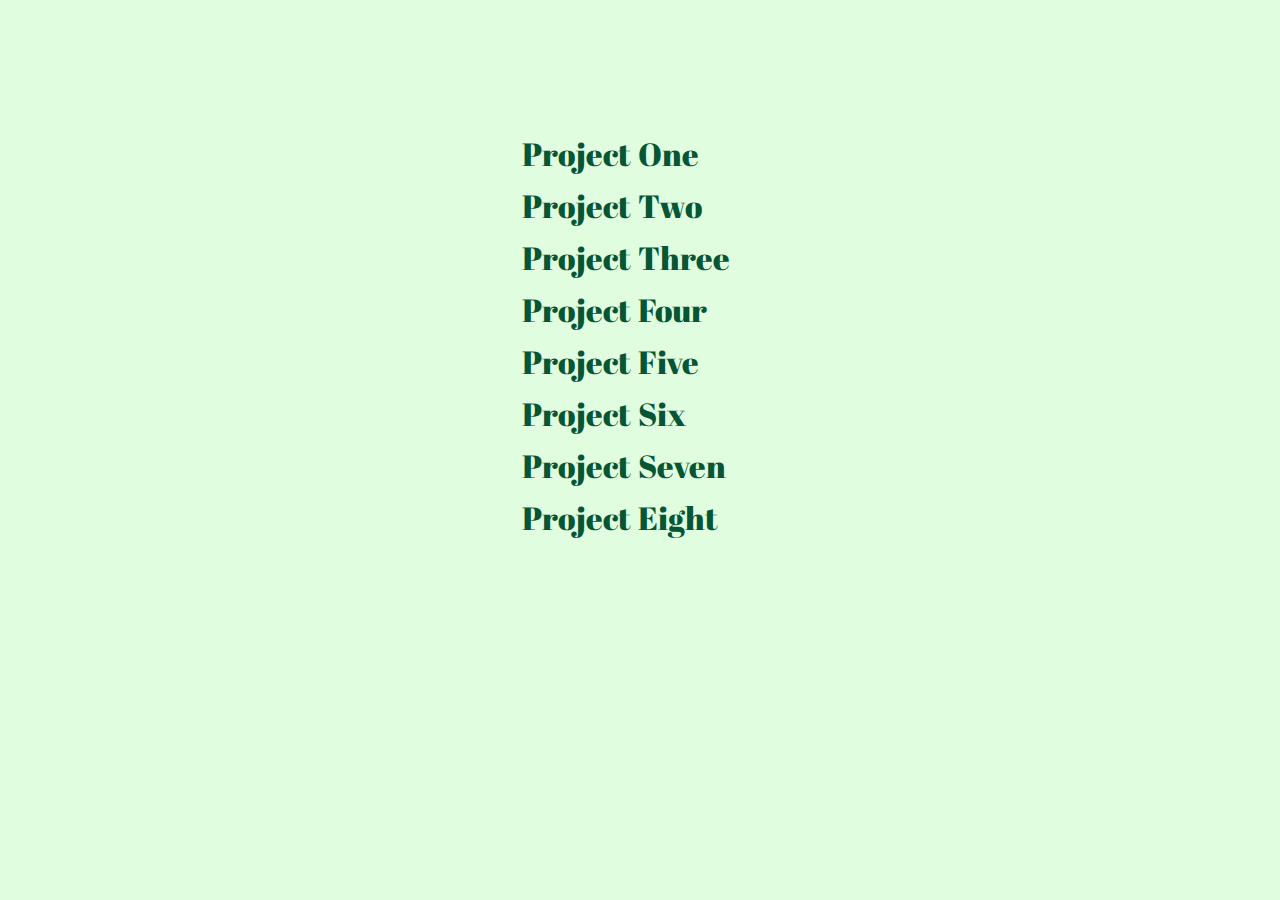
<file: index.html>
<!DOCTYPE html>
<html lang="en">
    <head>
        <meta charset="UTF-8">
        <meta http-equiv="X-UA-Compatible" content="IE=edge">
        <meta name="viewport" content="width=device-width, initial-scale=1.0">
        <title>Document</title>
        <link rel="stylesheet" href="./_reset.css">
        <link rel="stylesheet" href="./style.css">	

        <link rel="preconnect" href="https://fonts.gstatic.com">
        <link href="https://fonts.googleapis.com/css2?family=Abril+Fatface&display=swap" rel="stylesheet">
    </head>
    
    <body>

        <div class="links">
            <ul>
                <li>
                    <a href="https://krisscheel.github.io/Experimental-Typography/typography_1">Project One</a>
                    <a href="https://krisscheel.github.io/Experimental-Typography/typography_2">Project Two</a>
                    <a href="https://krisscheel.github.io/Experimental-Typography/typography_3">Project Three</a>
                    <a href="https://krisscheel.github.io/Experimental-Typography/typography_4">Project Four</a>
                    <a href="https://krisscheel.github.io/Experimental-Typography/typography_5">Project Five</a>
                    <a href="https://krisscheel.github.io/Experimental-Typography/typography_6">Project Six</a>
                    <a href="https://krisscheel.github.io/Experimental-Typography/typography_7">Project Seven</a>
                    <a href="https://krisscheel.github.io/Experimental-Typography/typography_8">Project Eight</a>
                </li>
            </ul>
        <div>

    </body>
</html>
</file>
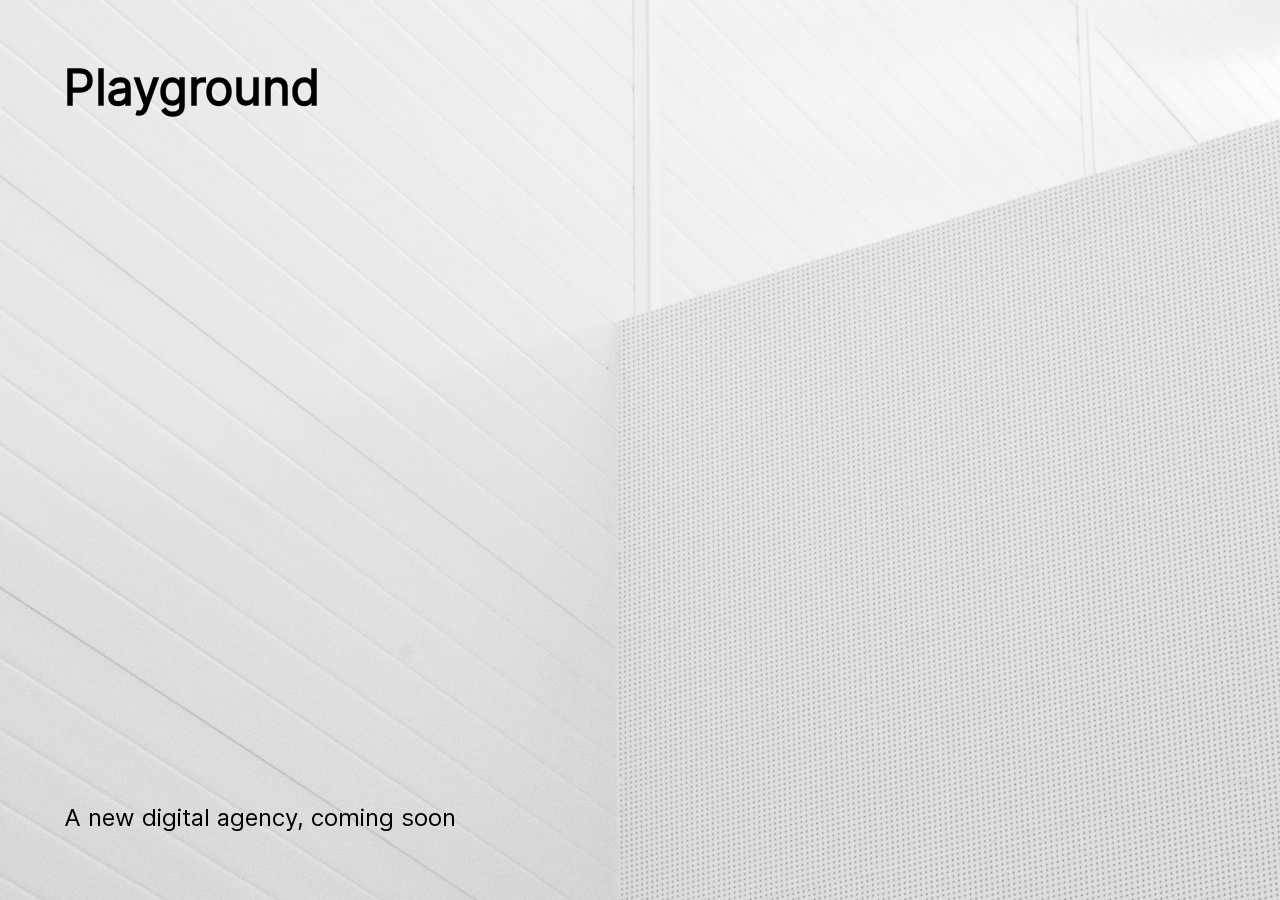
<file: typography_1/index.html>
<!DOCTYPE html>
<html lang="en">

<head>
  <meta charset="UTF-8">
  <meta http-equiv="X-UA-Compatible" content="IE=edge">
  <meta name="viewport" content="width=device-width, initial-scale=1.0">
  <title>Document</title>
  <link rel="stylesheet" href="./reset.css">
  <link rel="stylesheet" href="./style.css">
</head>

<body>

  <header>
    Playground
  </header>

  <footer>
    A new digital agency, coming soon
  </footer>
</body>

</html>
</file>
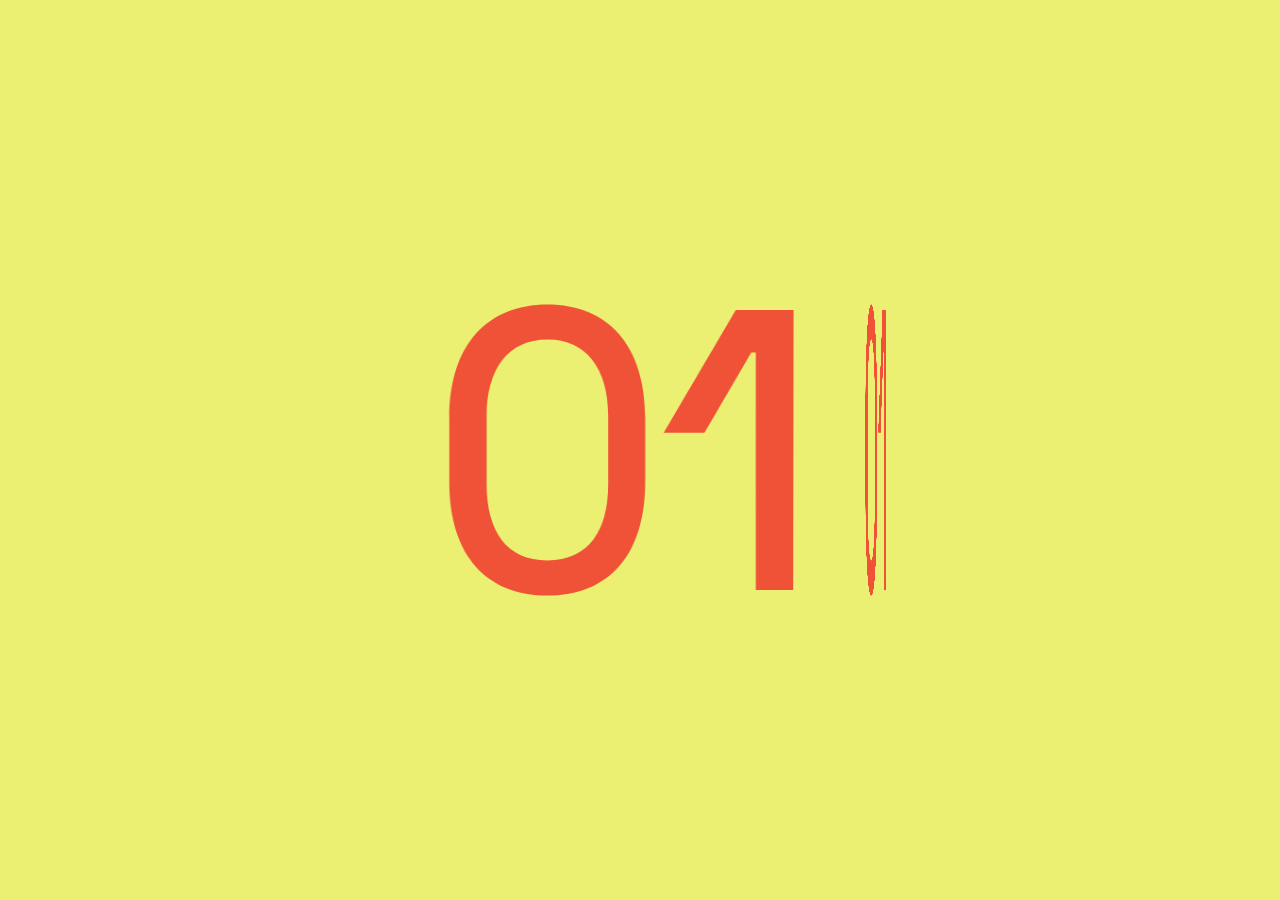
<file: typography_3/index.html>
<!DOCTYPE html>
<html lang="en">

<head>
  <meta charset="UTF-8">
  <meta http-equiv="X-UA-Compatible" content="IE=edge">
  <meta name="viewport" content="width=device-width, initial-scale=1.0">
  <title>Document</title>
  <link rel="stylesheet" href="./_reset.css">
  <link rel="stylesheet" href="./style.css">
</head>

<body>
  <script src="p5.min.js"></script>
  <script src="script.js"></script>
</body>

</html>
</file>
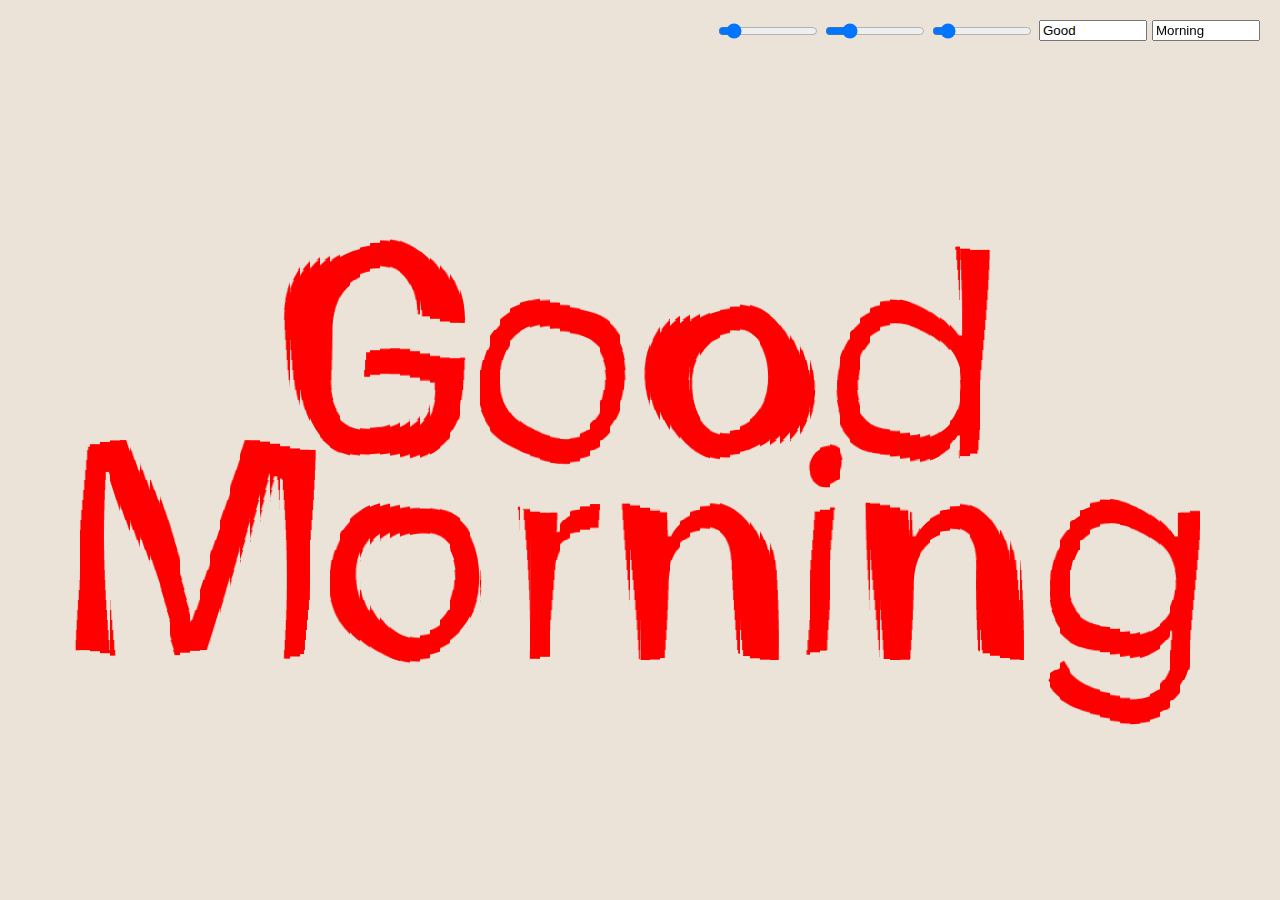
<file: typography_5/index.html>
<!DOCTYPE html>
<html lang="en">

<head>
  <meta charset="UTF-8">
  <meta http-equiv="X-UA-Compatible" content="IE=edge">
  <meta name="viewport" content="width=device-width, initial-scale=1.0">
  <title>Document</title>
  <link rel="stylesheet" href="./_reset.css">
  <link rel="stylesheet" href="./style.css">
</head>

<body>

  <div class="actions">
    <input class="wave" type="range" min="0" max="0.5" step="0.0005" value="0.05">
    <input class="dx" type="range" min="0" max="50" step="1" value="10">
    <input class="dy" type="range" min="0" max="50" step="1" value="5">
    <input class="line1" value="Good">
    <input class="line2" value="Morning">
  </div>
  
  
  <script src="p5.min.js"></script>
  <script src="script.js"></script>


</body>

</html>
</file>
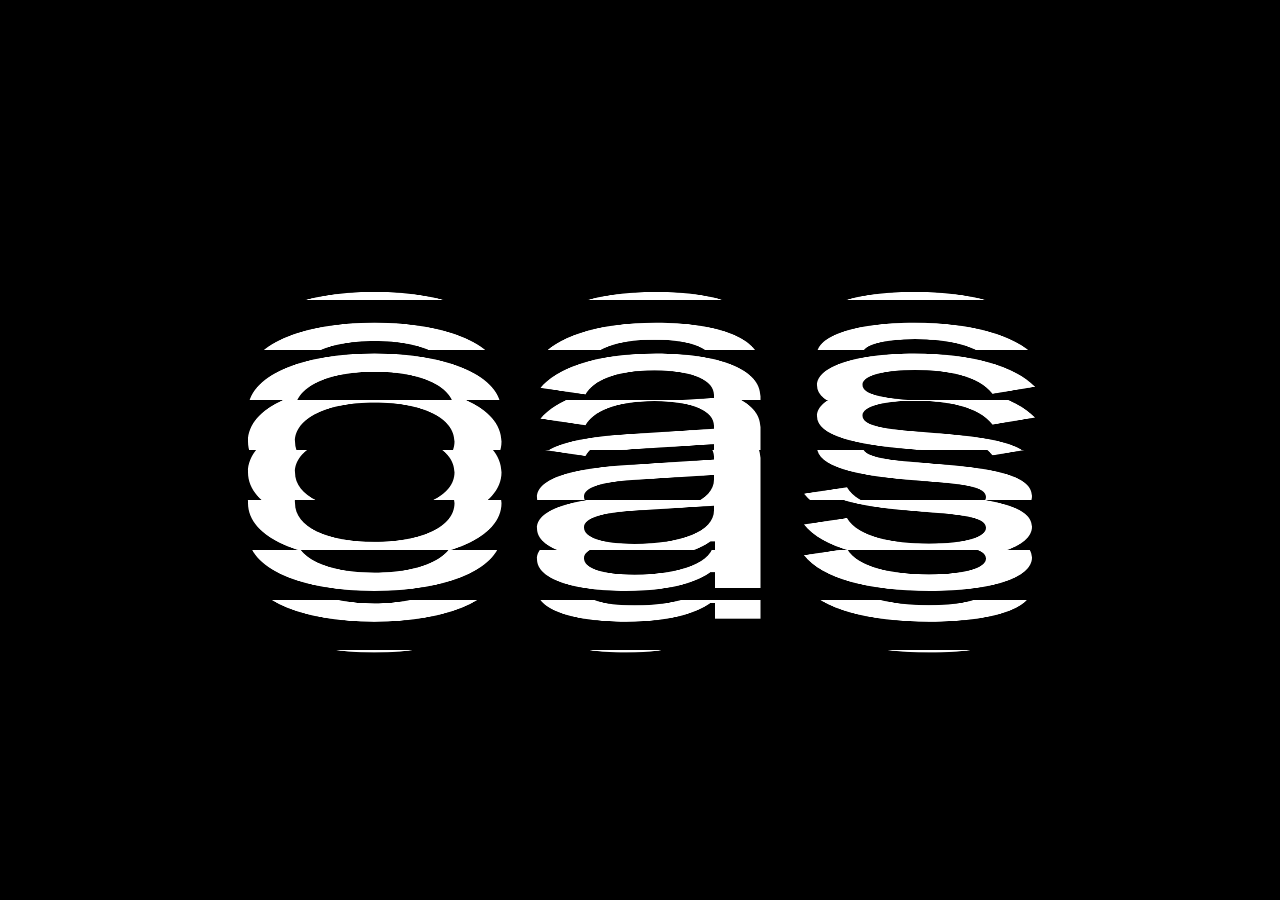
<file: typography_6/index.html>
<!DOCTYPE html>
<html lang="en">

<head>
  <meta charset="UTF-8">
  <meta http-equiv="X-UA-Compatible" content="IE=edge">
  <meta name="viewport" content="width=device-width, initial-scale=1.0">
  <title>Document</title>
  <link rel="stylesheet" href="./_reset.css">
  <link rel="stylesheet" href="./style.css">
</head>

<body>
  <script src="p5.min.js"></script>
  <script src="easing.js"></script>
  <script src="script.js"></script>
</body>

</html>
</file>
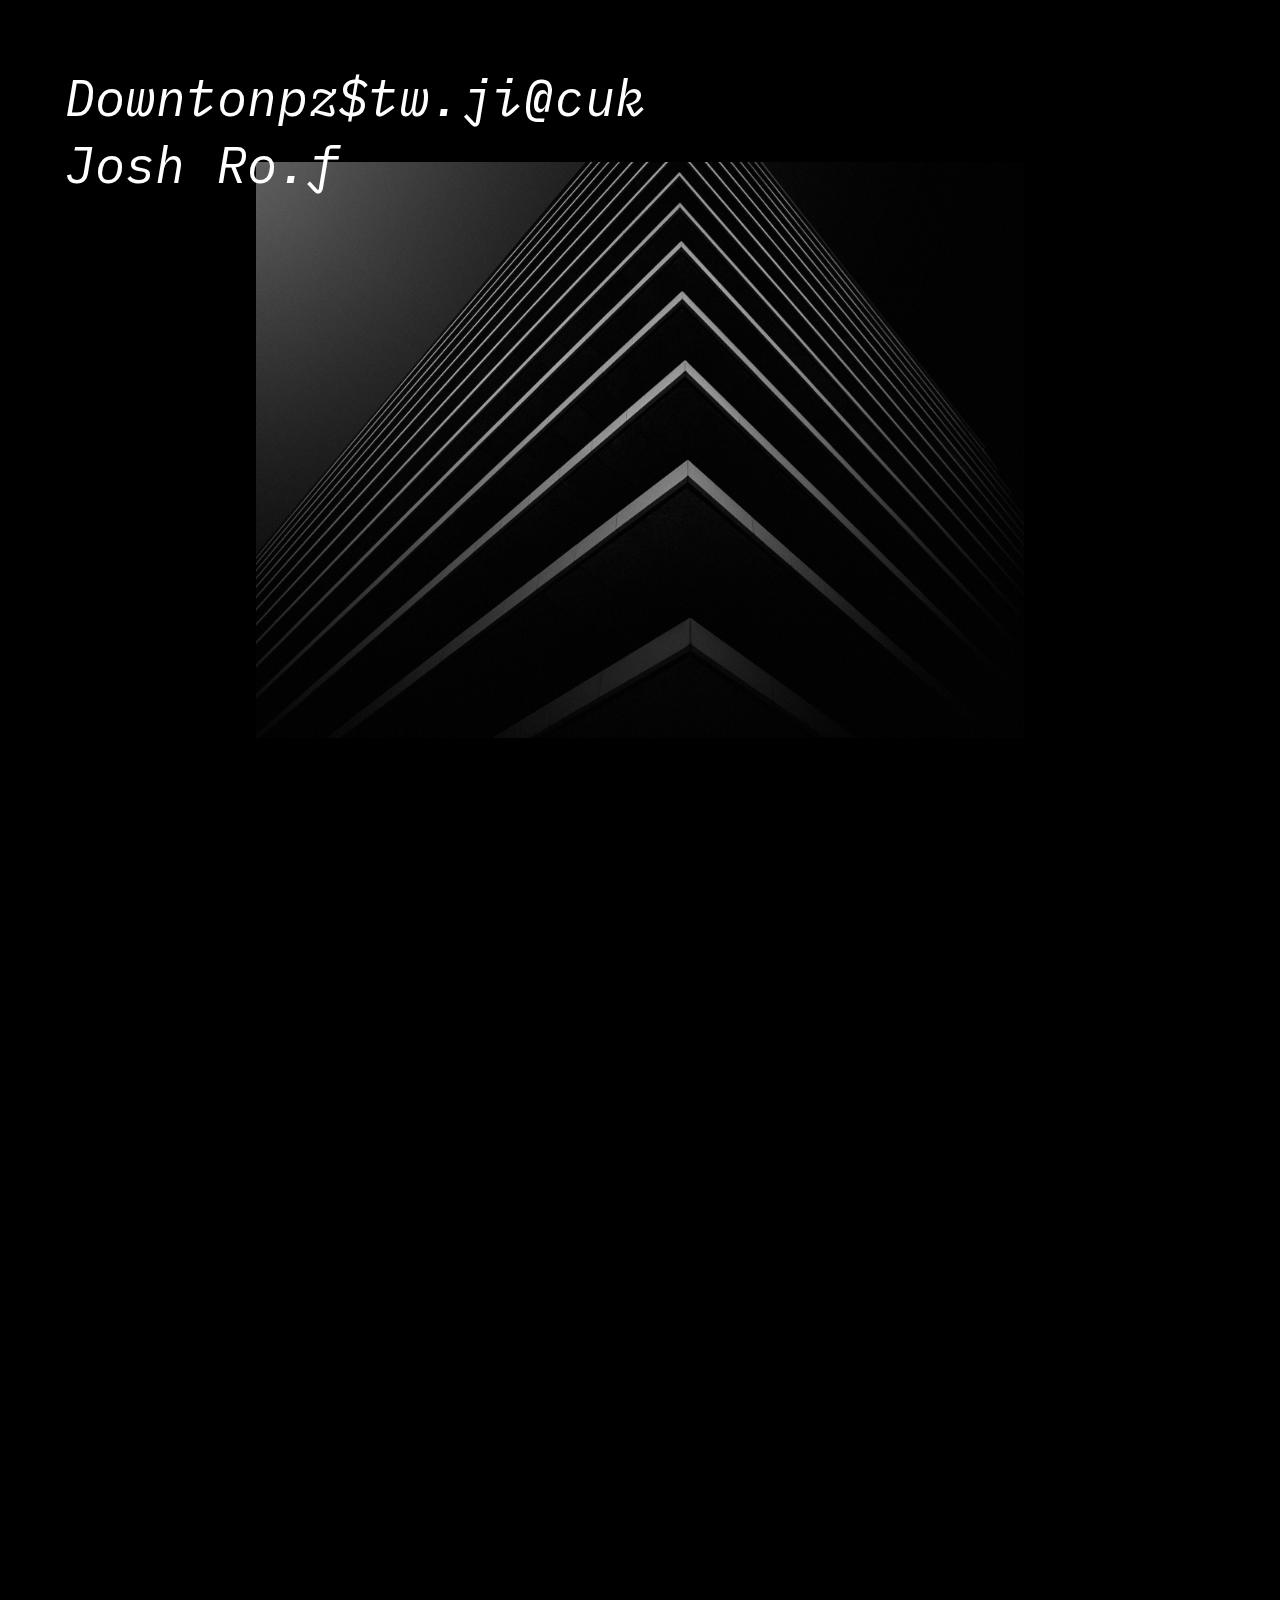
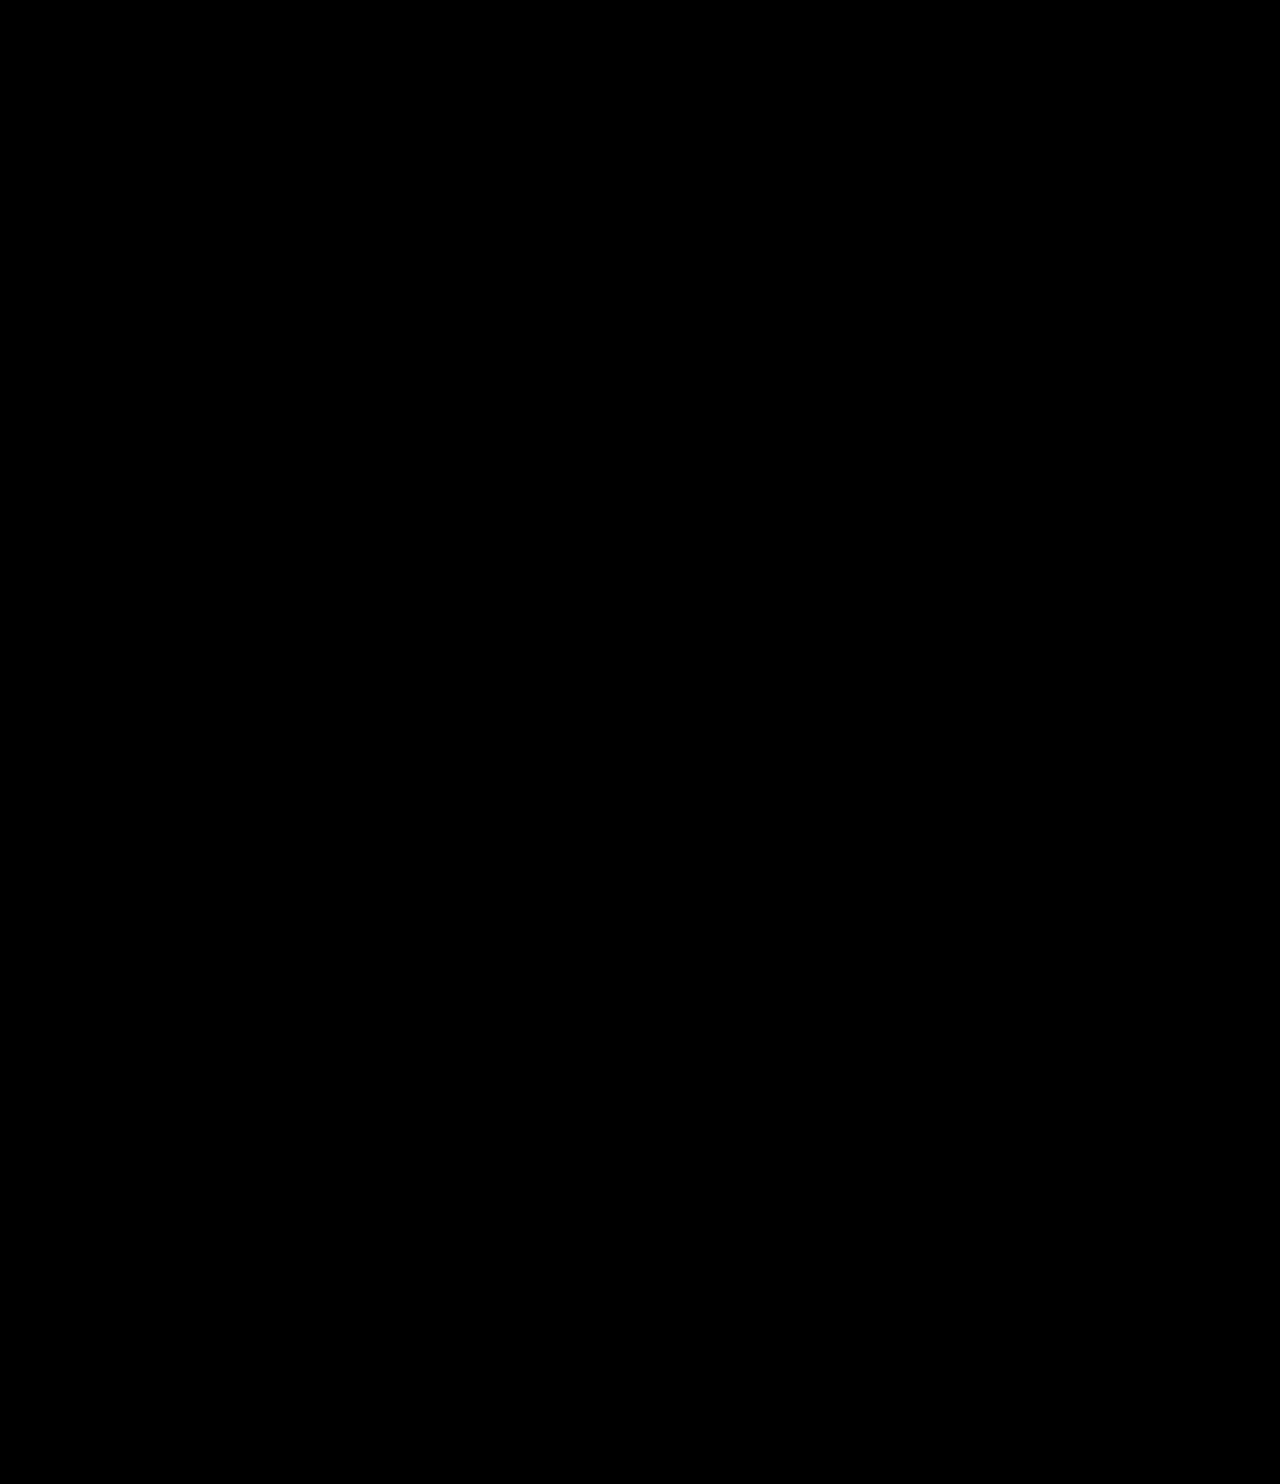
<file: typography_7/index.html>
<!DOCTYPE html>
<html lang="en">

<head>
  <meta charset="UTF-8">
  <meta http-equiv="X-UA-Compatible" content="IE=edge">
  <meta name="viewport" content="width=device-width, initial-scale=1.0">
  <title>Document</title>
  <link rel="stylesheet" href="./_reset.css">
  <link rel="stylesheet" href="./style.css">
</head>

<body>
  <section class="image1">
    <h1>Downton Los Angeles</h1>
    <h2>Josh Rose</h2>
  </section>

  <section class="image2">
    <h1>City of Chicago</h1>
    <h2>Christian Perner</h2>
  </section>

  <section class="image3">
    <h1>Plymouth, underground</h1>
    <h2>Luke Collision</h2>
  </section>

  <script src="script.js"></script>
</body>

</html>
</file>
<file: style.css>
html {
  font-size: 60px;
  font-family: 'Barlow', sans-serif;
  font-size: 2rem;
  font-weight: 200;
  line-height: 2.9rem;
  letter-spacing: 0.2px;
  background: #e0fddf;
}

a {
  display: block;
  padding: 10px;
  text-decoration: none;
  color: #065635;
  font-family: 'Abril Fatface', cursive;
}

a:hover {
  background-color: #f8fb05;
}

.links {
  width: 600px;
  padding: 10% 40%;
}
</file>
<file: typography_3/style.css>
body {
	font-family: Arial;
	font-size: 16px;
	line-height: 1.5;
	
	background-color: #ecf072;
	color: #ef5236;
}

canvas {
  position:  fixed;
  top:  50%;
  left:  50%;
  transform:  translate(-50%, -50%);
}
</file>
<file: typography_5/style.css>
body {
	font-family: Arial;
	font-size: 16px;
	line-height: 1.5;
	
	background-color: #ebe2d8;
	color: #ff0000;
}

canvas {
  position:  fixed;
  top: 50%;
  left: 50%;
  transform:  translate(-50%, -50%);
}

div.actions {
  position: fixed;
  top: 20px;
  right: 20px;
  
  display: flex;
  align-items: center;
}

input {
 width: 100px;
 margin-left: 5px; 
}
</file>
<file: typography_6/style.css>
body {
	font-family: Arial;
	font-size: 16px;
	line-height: 1.5;
	
	background-color: #000000;
	color: #ffffff;
}

canvas {
  position:  fixed;
  top: 50%;
  left: 50%;
  transform:  translate(-50%, -50%);
}
</file>
<file: typography_7/style.css>
@font-face {
  font-family:  iA Writer Mono;
  font-style:  italic;
  src:  url(./fonts/iawritermonov-italic.ttf);
}

html, body {
  scroll-snap-type:  y mandatory;
  height:  100%;
  overflow-y:  scroll;
}

body {
	font-family: iA Writer Mono;
  font-style:  italic;
	font-size: 4vmax;
	line-height: 1.3;
	background-color: #000000;
	color: #ffffff;
}

section {
  padding: 64px;
  height: 100vh;
  background-size: 60vmax auto;
  background-position: center center;
  background-repeat: no-repeat;
  background-attachment:  fixed;
  
  scroll-snap-align:  start;
}

section.image1 {
  background-image: url(./assets/image1.jpg);
}

section.image2 {
  background-color: #ffffff;
  color:  #000000;
  background-image: url(./assets/image2.jpg);
}

section.image3 {
  background-image:  url(./assets/image3.jpg);
}
</file>
<file: typography_1/style.css>
@font-face {
  font-family: Inter;
  font-weight:  400;
  src:  url(./fonts/inter-var.woff2);
}

@keyframes animate-type {
  0% {
  	font-variation-settings:  "wght" 400, "slnt" 0;
  	letter-spacing:  0;
  }
  100% {
  	font-variation-settings:  "wght" 900, "slnt" -8;
    letter-spacing: 5px;
  }
}

body {
	font-family: Inter;
	font-size: 24px;
	line-height: 1.5;
	background-color: #ffffff;
  background-image: url(./assets/background.jpg);
  background-size: cover;
  background-repeat: no-repeat;
  background-position: center center;
  height: 100vh;
	color: #000000;
}

header {
  position:  fixed;
  top:  64px;
  left:  64px;
  font-size:  48px;
  font-weight: 700;
  line-height: 1;
  animation: animate-type 3s infinite alternate;
}

footer {
  position: fixed;
  bottom: 64px;
  left:  64px;
}
</file>
